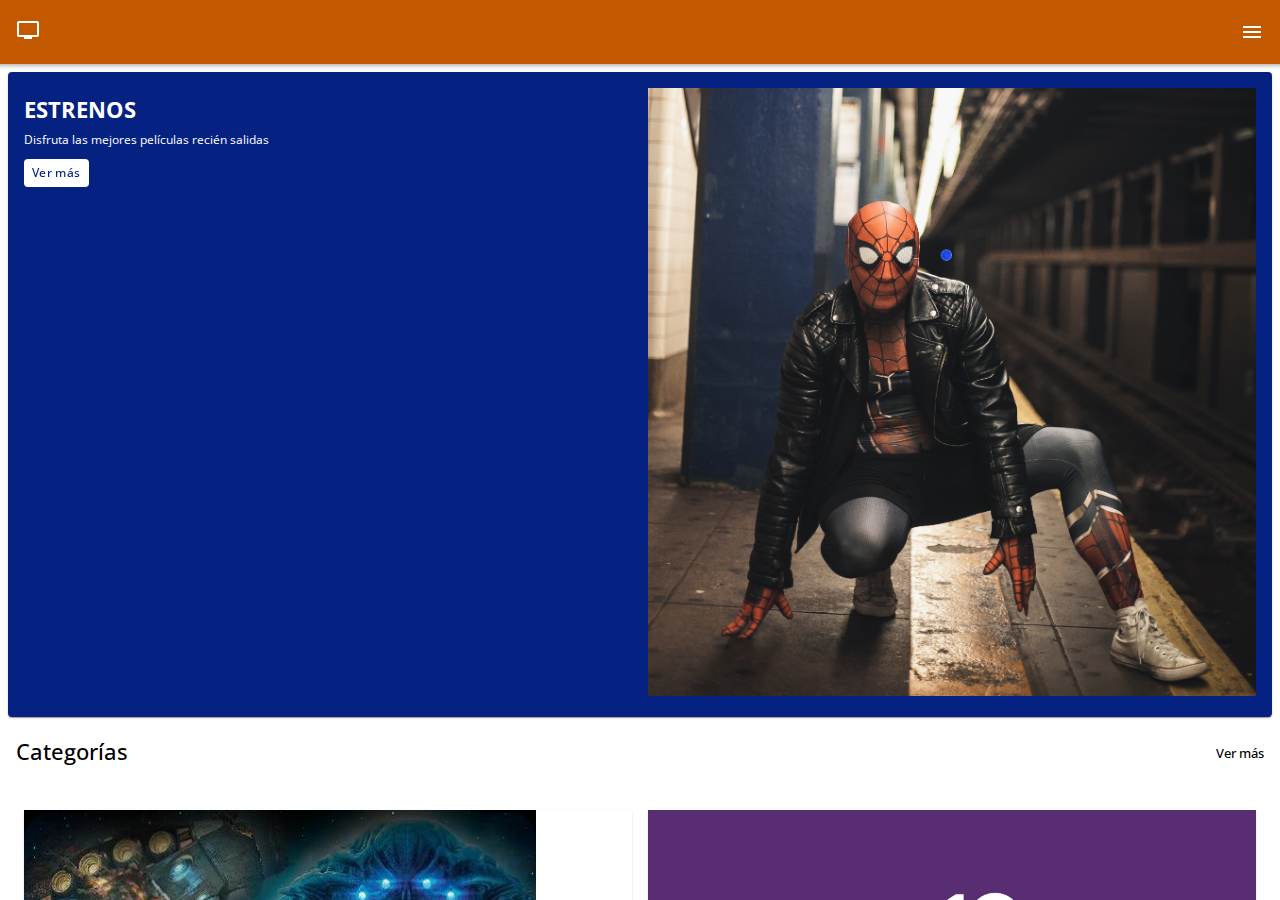
<file: index.html>
<!doctype html>
<html>
<head>
<meta charset="utf-8">
<meta name="viewport" content="width=device-width, initial-scale=1">
<title>Index</title>
<link href="css/framework7.bundle.min.css" rel="stylesheet">
<link href="https://fonts.googleapis.com/icon?family=Material+Icons" rel="stylesheet">
<link href="css/style.css" rel="stylesheet">

</head>

<body>
	
	<div id="app">
		<div class="view view-main view-init">

			<!-- Menú Lateral -->
			<section class="panel panel-left panel-cover">
			
				<div class="panel-info">
					<span class="material-icons">face</span>
					<h4>User</h4>
				</div>
				
				<div class="list">
				  <ul>
					<li>
					  <a href="/home/" class="item-content panel-close">
						<div class="item-media"><i class="material-icons">home</i></div>
						<div class="item-inner">
						  <div class="item-title">Inicio</div>
						</div>
					  </a>
					</li>
					<li>
					  <a href="#" class="item-content panel-close">
						<div class="item-media"><i class="material-icons">sell</i></div>
                        <div class="item-inner">
                          <div class="item-title">Promociones</div>
						</div>
					  </a>
					</li>
					<li>
					  <a href="/categorias/" class="item-content panel-close">
						<div class="item-media"><i class="material-icons">ballot</i></div>
						<div class="item-inner">
						  <div class="item-title">Categorias</div>
						</div>
					  </a>
					</li>
					<li>
					  <a href="#" class="item-content panel-close">
						<div class="item-media"><i class="material-icons">tv</i></div>
						<div class="item-inner">
						  <div class="item-title">Mis películas</div>
						</div>
					  </a>
					</li>
					<li>
					  <a href="#" class="item-content panel-close">
						<div class="item-media"><i class="material-icons">account_circle</i></div>
						<div class="item-inner">
						  <div class="item-title">Mi perfil</div>
						</div>
					  </a>
					</li>
					<li>
					  <a href="#" class="item-content panel-close">
						<div class="item-media"><i class="material-icons">undo</i></div>
						<div class="item-inner">
						  <div class="item-title">Salir</div>
						</div>
					  </a>
					</li>
				  </ul>
				</div>
				
			</section>
			
			
			<section data-name="home" class="page">

				<!-- Top Navbar -->
				<nav class="navbar">
				<div class="navbar-bg"></div>
				<div class="navbar-inner">
					<div class="title"><i class="material-icons">tv</i></div>
					<div class="right">
						<a href="#" class="link panel-open" data-panel=".panel-left"><span class="material-icons">menu</span>
						</a>
					</div>
				</div>
				</nav>

				

				<section class="page-content">

					<article id="promo" class="card">
						<div class="card-content card-content-padding">
							<div class="row">
							
								<article class="col">
									<h4>ESTRENOS</h4>
									Disfruta las mejores películas recién salidas
									<a href="/categorias/" class="button button-fill button-small">Ver más</a>
								</article>
								
								<article class="col">
									<img src="img/movies.jpg" alt="promo" class="img-fluid">
								</article>
							
							</div>
						</div>
					</article>
					
					<div class="row">
						<article class="col">
							<h2 class="block-title block-title-medium">Categorías</h2>
						</article>
						
						<article class="col text-align-right">
							<a href="/lanzamientos/" class="block-title link text-small">Ver más</a>
						</article>
					</div>
					
					<article id="brands" class="block">
						
						
						
						<div class="swiper-container swiper-init" data-slides-per-view="2">
                            <div class="swiper-wrapper">

                                <article class="swiper-slide">
                                    <div class="card">						
                                        <div class="card-content">
                                            <img src="img/action.jpg" class="img-fluid" alt="adidas">
                                        </div>
                                    </div>
                                </article>

                                <article class="swiper-slide">
                                    <div class="card">						
                                        <div class="card-content">
                                            <img src="img/comedy.png" class="img-fluid" alt="nike">
                                        </div>
                                    </div>
                                </article>

                                <article class="swiper-slide">
                                    <div class="card">						
                                        <div class="card-content">
                                            <img src="img/drama.jpg" class="img-fluid" alt="puma">
                                        </div>
                                    </div>
                                </article>

								<article class="swiper-slide">
                                    <div class="card">						
                                        <div class="card-content">
                                            <img src="img/horror.jpg" class="img-fluid" alt="puma">
                                        </div>
                                    </div>
                                </article>
								
								
								
                            </div>
						</div>
						
						
						
					</article>
					
					
					
				
				
				
			</section> <!-- /page-content-->
			
			
			
		</div><!-- /view-->
	</div><!-- /app -->
	
	<script src="js/framework7.bundle.min.js"></script>
	<script src="js/app.js"></script>
</body>
</html>
</file>
<file: css/style.css>
@import url('https://fonts.googleapis.com/css2?family=Merriweather:wght@400;700&family=Open+Sans:wght@400;700&display=swap');
:root{
	--f7-theme-color:#052283;
	--f7-navbar-bg-color: #C25800; /*navbar*/
	--f7-navbar-text-color:#fff;
	--f7-bars-bg-color:#fff;/*toolbar*/
	--f7-block-margin-vertical:20px;
	--f7-card-footer-border-color:transparent; 
	--color-gris:#E6E8EA;
	--color-verde:#4BB889;
	--color-negro:#000;
}
body{
	font-family: 'Open Sans', sans-serif;
	color: var(--color-negro);
}

.navbar a{
	color: #fff !important;
}

nav.toolbar a,
nav.tabbar-label{
	color: var(--color-negro);
}

.panel-left{
	background-color: #f2f2f2;
}

.panel-left .list{
	margin-top: 0;
}

.panel-left .list ul{
	background-color: transparent;
	font-size: 13px;
}
.panel-left .list a{
	color: var(--color-negro);
}

.panel-info{
	background-color: var(--f7-theme-color);
	color: #fff;
	text-align: center;
	padding: 20px 0;
}

.panel-info span{
	font-size: 40px;
}

.img-fluid{
	max-width: 100%;
}
h1,h2,h3,h4,h5,h6{
	margin: 5px 0;
}
.block-title-medium{
	margin-top: 12px;
	font-size: 22px;
}
.text-small{
	font-size: 13px;
}
.block-title{
	color: var(--color-negro);
}

#promo{
	background-color: var(--f7-theme-color);
	color: #fff;
	font-size: 12px;
}
#promo h4{
	font-size: 22px;
}
#promo .button{
	color: var(--f7-theme-color);
	background-color: #fff;
	margin-top: 10px;
	display: table;
	text-transform: inherit;
}

#offers .card{
	height: 160px;
	color: #fff;
	position: relative;
	overflow: hidden;
}
#offers .card-content{
	position: absolute;
	left: 0;
	bottom: 0;
	padding: 5px;
	background-color: rgba(0,0,0,0.60);
	width: 100%;
}
#offers .card h4{
	font-size: 18px;
	margin-top: 0;
}

.list-products .item-media{
	max-width: 100px;
}

.list-products li{
	box-shadow: 0px 0px 10px 0px #eee;
	margin-bottom: 15px;
	border-radius: 5px;
}
.list-products .item-title{
	color: var(--color-negro);
	font-weight: 600;
}
.list-products .item-subtitle{
	color: #888;
}
.list-products h4{
	color: var(--f7-theme-color);
	font-size: 20px;
	font-weight: 600;
}
.list-products span{
	color: var(--color-negro);
}
.list-products h6{
	background-color: #28a169;
	display: inline;
	padding: 3px 10px;
	color: #fff;
	font-weight: 400;
}

.list .item-inner::after,
.list ul::before,
.list ul::after{
	background-color: transparent;
}



.login-screen .page{
	background-color: var(--f7-theme-color);
}
.login-screen .page-content{
	padding: 15px;
	background-color: transparent;
	margin-top: 15% !important;
}
.login-screen form{
	background-color: #fff;
	border-radius: 10px;
	padding: 30px 15px;
	box-shadow: 0px 0px 15px 0px #7C899F;
}
.login-screen .login-screen-title{
	color: #fff;
	font-size: 34px;
}


.precio{
	color: var(--f7-theme-color);
	font-size: 22px;
	font-weight: 600;
}
.review{
	color: #818181;
	font-size: 12px;
	margin-top: 0;
}
.review span{
	font-size: 12px;
	color: #fcc00d;
}
.text-info{
	font-size: 13px;
}
hr{
	border: 1px solid #eee;
}
.button span{
	vertical-align: middle;
}

#confirm{
	margin-top: 25%;
}
.info-confirm{
	background-color: #f2f2f2;
	padding: 30px 20px;
	border-radius: 10px;
	text-align: center;
}
#confirm h2{
	font-size: 22px;
	text-align: center;
	margin-bottom: 30px;
}
#confirm .icon{
	font-size: 60px;
	color: #0e912c;
}
#confirm h3{
	font-size: 16px;
	font-weight: normal;
	margin-bottom: 40px;
}
#confirm h3 span{
	font-weight: 800;
}
</file>
